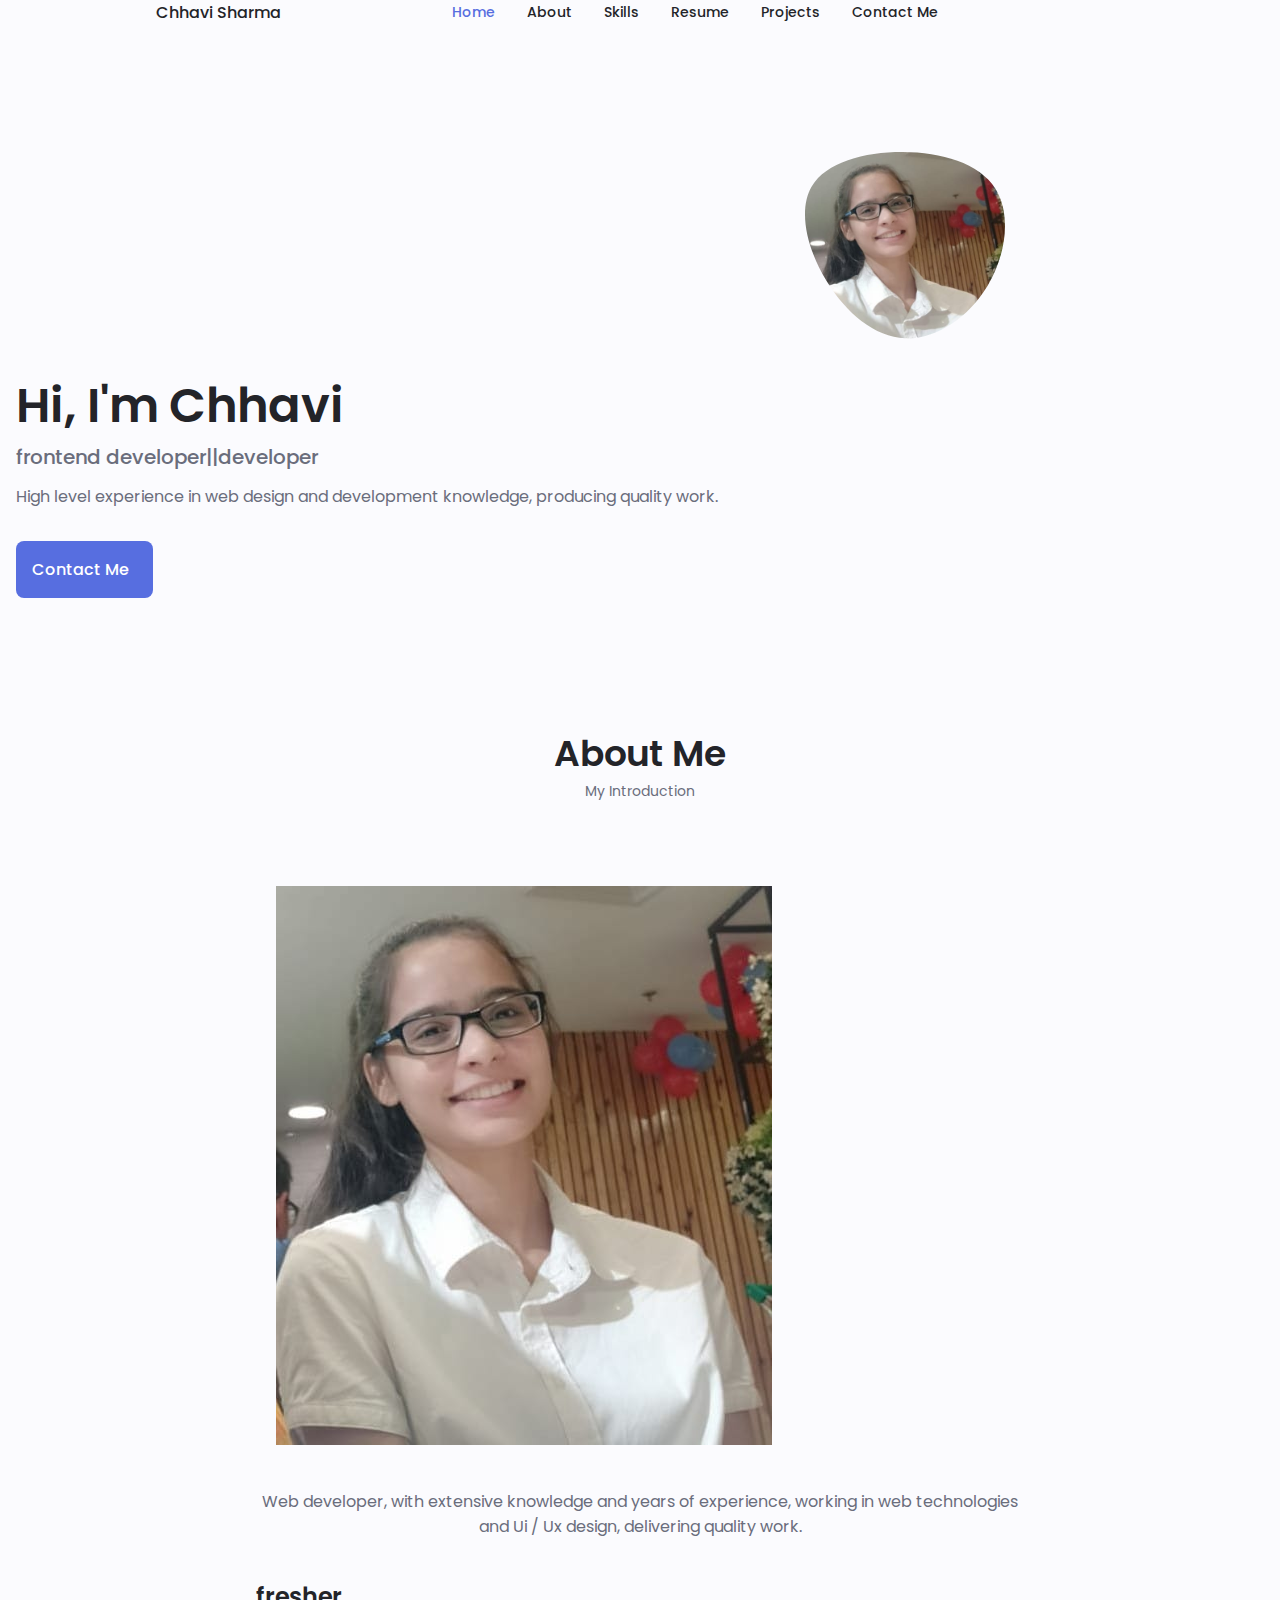
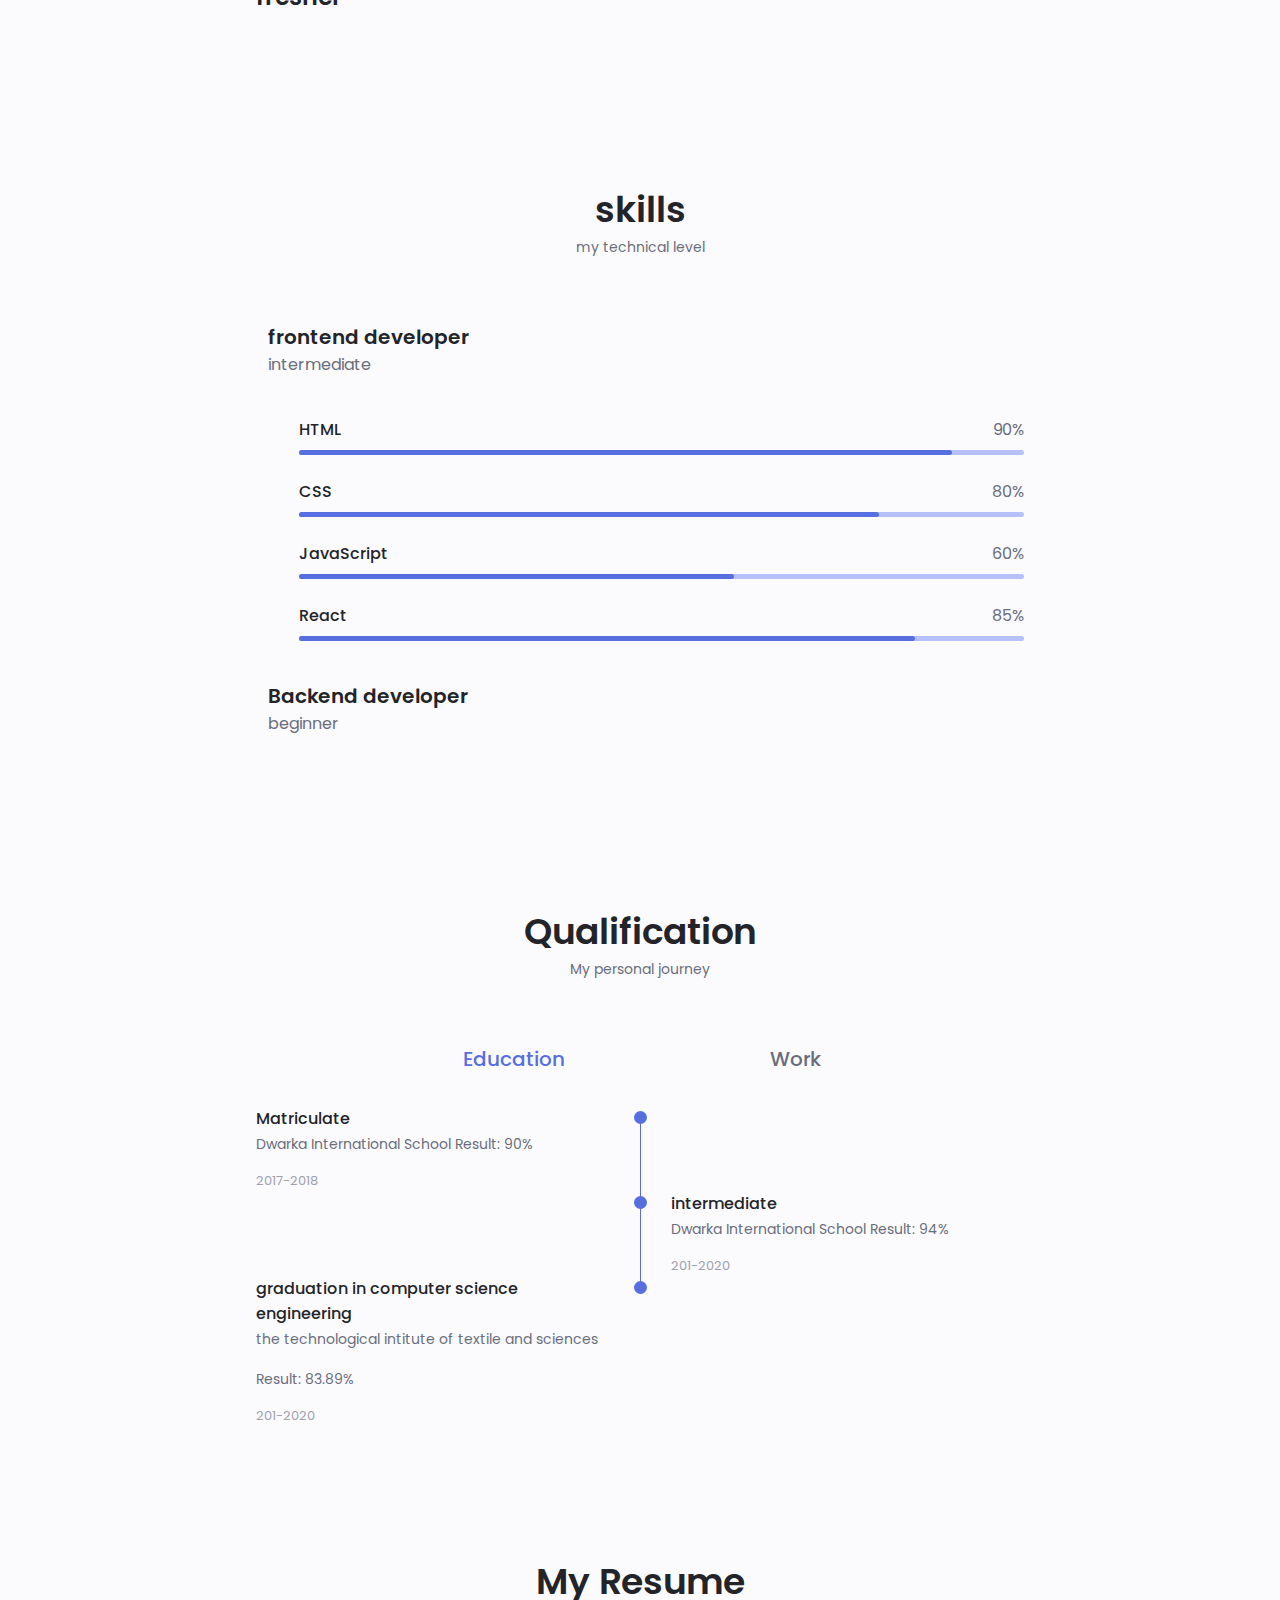
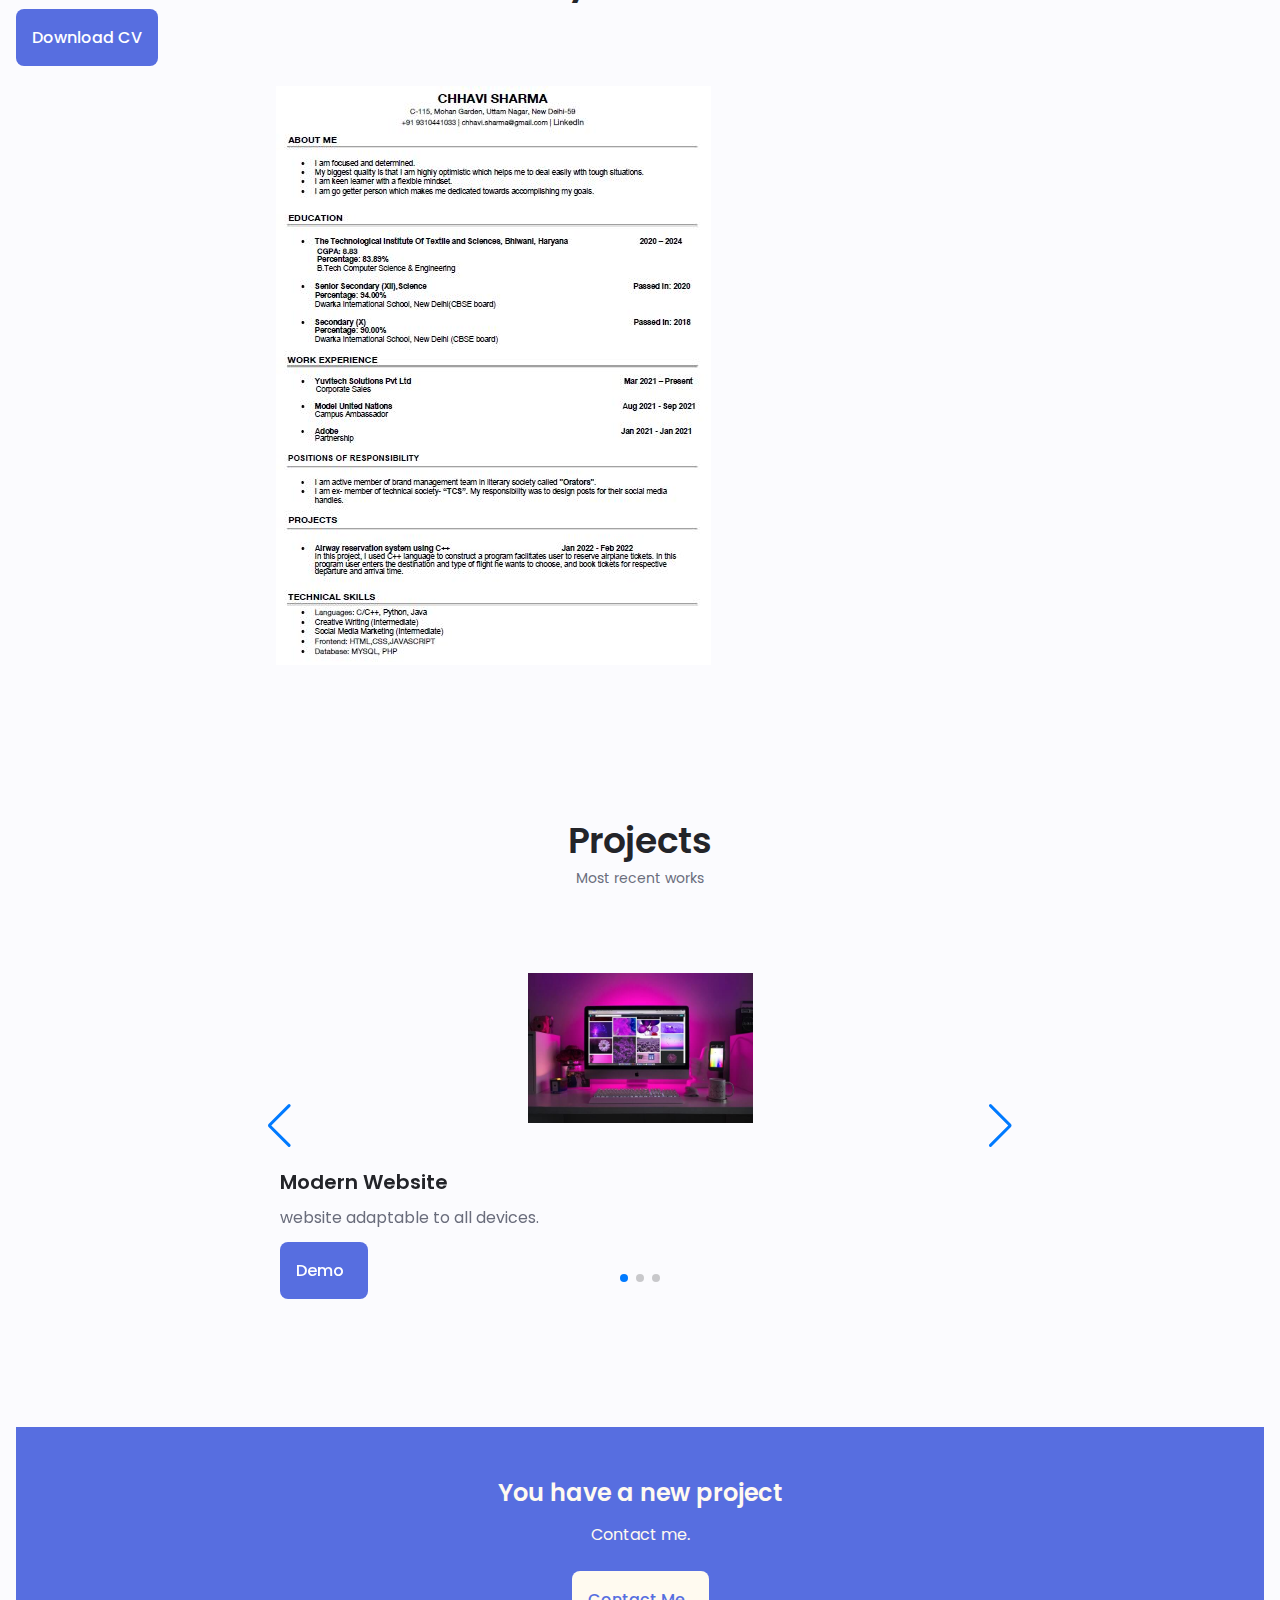
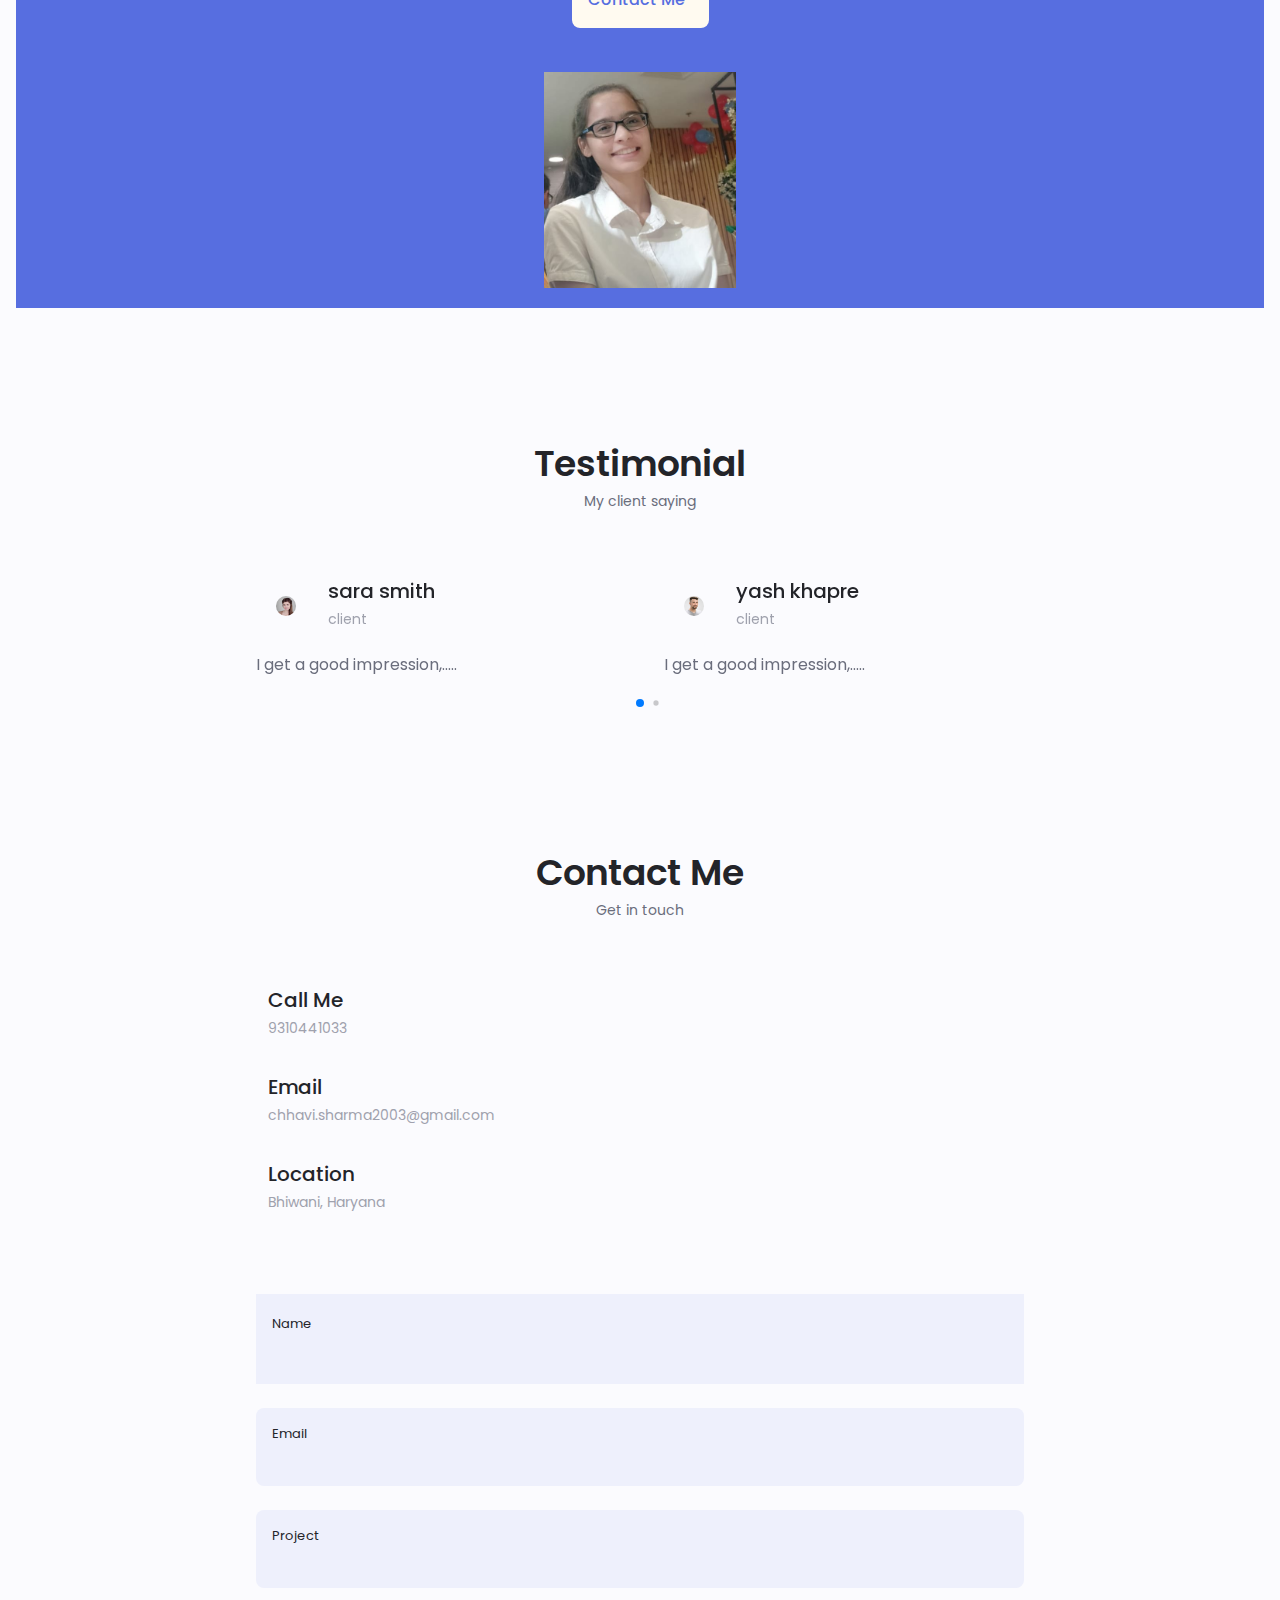
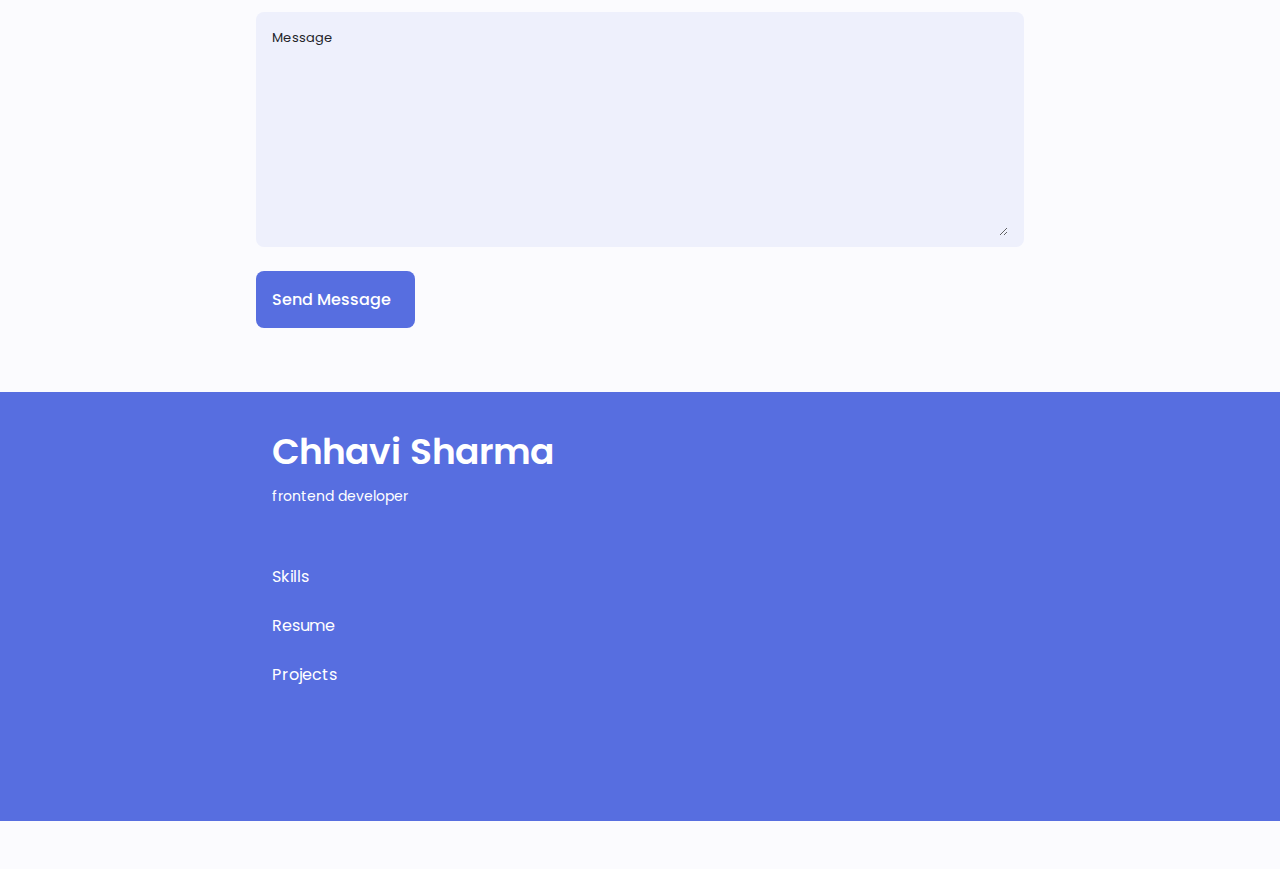
<file: index.html>
<!DOCTYPE html>
<html lang="en">
<head>
    <meta charset="UTF-8">
    <meta http-equiv="X-UA-Compatible" content="IE=edge">
    <meta name="viewport" content="width=device-width, initial-scale=1.0">
    <!--==================== UNICONS ====================-->
    <link rel="stylesheet" href="https://unicons.iconscout.com/release/v4.0.0/css/line.css">
    <!--==================== CSS ====================-->
    <link rel="stylesheet" type="text/css" href="css/index.css">
    <!--====================SWIPER CSS ====================-->
    <link rel="stylesheet" href="/css/swiper-bundle.min.css">
    <title>CHHAVI SHARMA</title>

</head>
<body>
    <!--==================== HEADER ====================-->
    <header class="header" id="header">
        <nav class="nav container">
            <a href="#" class="nav__logo"> Chhavi Sharma </a>
            <div class="nav__menu" id="nav-menu"> 
                <ul class="nav__list grid">
                    <li class="nav__item">
                        <a href="#home" class="nav__link active-link">
                            <i class="uil uil-estate nav__icon"></i> Home
                        </a>
                    </li>
                    <li class="nav__item">
                        <a href="#about" class="nav__link">
                            <i class="uil uil-user nav__icon"></i>About
                        </a>
                    </li>
                    <li class="nav__item">
                        <a href="#skills" class="nav__link">
                            <i class="uil uil-lightbulb-alt nav__icon"></i>Skills
                        </a>
                    </li>
                    <li class="nav__item">
                        <a href="#resume" class="nav__link">
                            <i class="uil uil-file nav__icon"></i>Resume
                        </a>
                    </li>
                    <li class="nav__item">
                        <a href="#projects" class="nav__link">
                            <i class="uil uil-bag-alt nav__icon"></i>Projects
                        </a>
                    </li>
                    <li class="nav__item">
                        <a href="#contact" class="nav__link">
                            <i class="uil uil-comments nav__icon"></i>Contact Me
                        </a>
                    </li>
                </ul>
                <i class="uil uil-times nav__close" id="nav-close"></i>
            </div>
            
            <div class="nav__btns">

                <!--Theme change button-->
                <i class="uil uil-moon change-theme" id="theme-button"></i>
                <div class="nav__toggle" id="nav-toggle">
                    <i class="uil uil-apps"></i>
                </div>
            </div>
        </nav>
    </header>

    <!--==================== MAIN ====================-->
    <main class="main">
        <!--==================== HOME ====================-->
        <section class="home section" id="home">
            <div class="home__container grid">
                <div class="home__content grid">
                    <div class="home__social">
                        <a href="https://www.linkedin.com/in/chhavi-sharma-a60b1b200/" target="_blank" class="home__social-icon">
                            <i class="uil uil-linkedin-alt"></i>
                        </a>
                        <a href="https://www.instagram.com/chhavi_sharma03/?hl=en" target="_blank" class="home__social-icon">
                            <i class="uil uil-instagram"></i>
                        </a>
                        <a href="https://twitter.com/i/flow/login" target="_blank" class="home__social-icon">
                            <i class="uil uil-twitter-alt"></i>
                        </a>
                        <a href="https://github.com/chhavi2003" target="_blank" class="home__social-icon">
                            <i class="uil uil-github-alt"></i>
                        </a>
                    </div>
                    <div class="home__image">
                        <svg class="home__blob" viewBox="0 0 200 187" xmlns="http://www.w3.org/2000/svg" xmlns:xlink="http://www.w3.org/1999/xlink">
                            <mask id="mask0" mask-type="alpha">
                                <path d="M190.312 36.4879C206.582 62.1187 201.309 102.826 182.328 134.186C163.346 165.547 
                                130.807 187.559 100.226 186.353C69.6454 185.297 41.0228 161.023 21.7403 129.362C2.45775 
                                97.8511 -7.48481 59.1033 6.67581 34.5279C20.9871 10.1032 59.7028 -0.149132 97.9666 
                                0.00163737C136.23 0.303176 174.193 10.857 190.312 36.4879Z"/>
                            </mask>
                            <g mask="url(#mask0)">
                                <path d="M190.312 36.4879C206.582 62.1187 201.309 102.826 182.328 134.186C163.346 
                                165.547 130.807 187.559 100.226 186.353C69.6454 185.297 41.0228 161.023 21.7403 
                                129.362C2.45775 97.8511 -7.48481 59.1033 6.67581 34.5279C20.9871 10.1032 59.7028 
                                -0.149132 97.9666 0.00163737C136.23 0.303176 174.193 10.857 190.312 36.4879Z"/>
                                <image class="home__blob-img"  xlink:href="/images/me.jpeg"/>
                            </g>
                        </svg>
                    </div>
                    <div class="home__data">
                        <h1 class="home__title">Hi, I'm Chhavi</h1>
                        <h3 class="home__subtitle">frontend developer||developer</h3>
                        <p class="home__description">High level experience in web design and development knowledge, producing quality work.</p>
                        <a href="#contact" class="button button--flex">
                            Contact Me <i class="uil uil-message button__icon"></i>
                        </a>
                    </div>
                    <div class="home__scroll">
                        <a href="#about" class="home__scroll-button button--flex">
                            <i class="uil uil-mouse-alt-2 home__scroll-mouse" ></i>
                            <span class="home__scroll-name">scroll down</span>
                            <i class="uil uil-arrow-down home__scroll-arrow"></i>
                        </a>
                    </div>
                </div>
            </div>
        </section>

        <!--==================== ABOUT ====================-->
        <section class="about section" id="about">
           <h2 class="section__title">About Me</h2>
           <span class="section__subtitle">My Introduction</span>
           
           <div class="about__container container grid">
                <img src="images/me.jpeg" alt="" class="about__src">
                <div class="about__data">
                    <p class="about__description">Web developer, with extensive knowledge and years of experience,
                         working in web technologies and Ui / Ux design, delivering quality work.</p>
                    <div class="about__info">
                        <div>
                            <span class="about__info-title">fresher</span>

                        </div>
                    </div>
                </div>
           </div>
        </section>

        <!--==================== SKILLS ====================-->
        <section class="skills section" id="skills">
            <h2 class="section__title">skills</h2>
            <span class="section__subtitle">my technical level</span>
            <div class="skill__container container grid">
                <div>
                    <!--==================== SKILLS 1 ====================-->
                    <div class="skills__content skills__open">
                        <div class="skills__header">
                            <i class="uil uil-brackets-curly skills__icon"></i>
                            <div>
                                <h1 class="skills__title">frontend developer</h1>
                                <span class="skills__substitle">intermediate</span>
                            </div>

                            <i class="uil uil-angle-down skills__arrow"></i>
                       </div>
                       <div class="skills__list grid">
                            <div class="skills__data">
                                <div class="skills__titles">
                                    <h3 class="skills__name">HTML</h3>
                                    <span class="skills__number">90%</span>
                                </div>
                                <div class="skills__bar">
                                    <span class="skills__percentage skills__html"></span>
                                </div>
                            </div>

                            <div class="skills__data">
                                <div class="skills__titles">
                                    <h3 class="skills__name">CSS</h3>
                                    <span class="skills__number">80%</span>
                                </div>
                                <div class="skills__bar">
                                    <span class="skills__percentage skills__css"></span>
                                </div>
                            </div>
                            
                            <div class="skills__data">
                                <div class="skills__titles">
                                    <h3 class="skills__name">JavaScript</h3>
                                    <span class="skills__number">60%</span>
                                </div>
                                <div class="skills__bar">
                                    <span class="skills__percentage skills__js"></span>
                                </div>
                            </div>
                            
                            <div class="skills__data">
                                <div class="skills__titles">
                                    <h3 class="skills__name">React</h3>
                                    <span class="skills__number">85%</span>
                                </div>
                                <div class="skills__bar">
                                    <span class="skills__percentage skills__react"></span>
                                </div>
                            </div>
                       </div>
                    </div>
                
                    <!--==================== SKILLS 2 ====================-->
                    <div class="skills__content skills__close">
                    <div class="skills__header">
                        <i class="uil uil-database skills__icon"></i>
                        <div>
                            <h1 class="skills__title">Backend developer</h1>
                            <span class="skills__substitle">beginner</span>
                        </div>

                        <i class="uil uil-angle-down skills__arrow"></i>
                   </div>
                   <div class="skills__list grid">
                        <div class="skills__data">
                            <div class="skills__titles">
                                <h3 class="skills__name">PHP</h3>
                                <span class="skills__number">90%</span>
                            </div>
                            <div class="skills__bar">
                                <span class="skills__percentage skills__php"></span>
                            </div>
                        </div>

                        <div class="skills__data">
                            <div class="skills__titles">
                                <h3 class="skills__name">Node JS</h3>
                                <span class="skills__number">60%</span>
                            </div>
                            <div class="skills__bar">
                                <span class="skills__percentage skills__node"></span>
                            </div>
                        </div>
                        
                        <div class="skills__data">
                            <div class="skills__titles">
                                <h3 class="skills__name">Firebase</h3>
                                <span class="skills__number">55%</span>
                            </div>
                            <div class="skills__bar">
                                <span class="skills__percentage skills__firebase"></span>
                            </div>
                        </div>
                        
                        <div class="skills__data">
                            <div class="skills__titles">
                                <h3 class="skills__name">Python</h3>
                                <span class="skills__number">85%</span>
                            </div>
                            <div class="skills__bar">
                                <span class="skills__percentage skills__python"></span>
                            </div>
                        </div>
                   </div>
                    </div>
                </div>
            </div>
            
        </section>

        <!--==================== QUALIFICATION ====================-->
        <section class="qualification section">
            <h2 class="section__title">Qualification</h2>
            <span class="section__subtitle">My personal journey</span>

            <div class="qualification__container container">
                <div class="qualification__tabs">
                    <div class="qualification__button button--flex qualification__active" data-target=#education>
                        <i class="uil uil-graduation-cap qualification__icon"></i>
                        Education
                    </div>

                    <div class="qualification__button button--flex" data-target="#work">
                        <i class="uil uil-briefcase-alt qualification__icon"></i>
                        Work
                    </div>
                </div>
                <div class="qualification__sections">
                    <!--==================== QUALIFICATION CONTENT 1====================-->
                    <div class="qualification__content qualification__active" data-content id="education">
                         <!--==================== QUALIFICATION 1====================-->
                         <div class="qualification__data">
                            <div>
                                <h3 class="qualification__title">Matriculate</h3>
                                <span class="qualification__subtitle">Dwarka International School</span>
                                <span class="qualification__subtitle">Result: 90%</span>
                                <div class="qualification__calendar">
                                    <i class="uil uil-calendar-alt"></i>
                                    2017-2018
                                </div>
                            </div>
                            <div>
                                <span class="qualification__rounder"></span>
                                <span class="qualification__line"></span>
                            </div>
                         </div>
                         <!--==================== QUALIFICATION 2====================-->
                         <div class="qualification__data">
                            <div></div>
                            <div>
                                <span class="qualification__rounder"></span>
                                <span class="qualification__line"></span>
                            </div>
                            <div>
                                <h3 class="qualification__title">intermediate</h3>
                                <span class="qualification__subtitle">Dwarka International School</span>
                                <span class="qualification__subtitle">Result: 94%</span>
                                <div class="qualification__calendar">
                                    <i class="uil uil-calendar-alt"></i>
                                    201-2020
                                </div>
                            </div>
                            
                         </div>
                         <!--==================== QUALIFICATION 3====================-->
                         <div class="qualification__data">
                            <div>
                                <h3 class="qualification__title">graduation in computer science engineering</h3>
                                <span class="qualification__subtitle">the technological intitute of textile and sciences</span>
                                <span class="qualification__subtitle">Result: 83.89%</span>
                                <div class="qualification__calendar">
                                    <i class="uil uil-calendar-alt"></i>
                                    201-2020
                                </div>
                            </div>
                            <div>
                                <span class="qualification__rounder"></span>
                                <!-- <span class="qualification__line"></span>-->
                            </div>    
                         </div>
                    </div>
                    <!--==================== QUALIFICATION CONTENT 2====================-->
                    <div class="qualification__content" data-content id="work">
                        <!--==================== QUALIFICATION 1====================-->
                        <div class="qualification__data">
                            <div></div>
                            <div>
                                <span class="qualification__rounder"></span>
                                <span class="qualification__line"></span>
                            </div>
                           <div>
                               <h3 class="qualification__title">Internship</h3>
                               <span class="qualification__subtitle">Yuvitech Solutions</span>
                               <div class="qualification__calendar">
                                   <i class="uil uil-calendar-alt"></i>
                                   2017-2018
                               </div>
                            </div>
                        </div>
                        <!--==================== QUALIFICATION 2====================-->
                        <div class="qualification__data">
                            
                           <div>
                               <h3 class="qualification__title">internship</h3>
                               <span class="qualification__subtitle">Indigo</span>
                               <div class="qualification__calendar">
                                   <i class="uil uil-calendar-alt"></i>
                                   201-2020
                               </div>
                           </div>
                           <div>
                            <span class="qualification__rounder"></span>
                            <span class="qualification__line"></span>
                        </div>
                                                      
                        </div>
                        <!--==================== QUALIFICATION 3====================-->
                        <div class="qualification__data">
                            <div></div>
                            <div>
                                <span class="qualification__rounder"></span>
                                <!-- <span class="qualification__line"></span>-->
                            </div>
                           <div>
                               <h3 class="qualification__title">Partner</h3>
                               <span class="qualification__subtitle">Adobe</span>
                               <div class="qualification__calendar">
                                   <i class="uil uil-calendar-alt"></i>
                                   201-2020
                               </div>
                           </div>
                           
                        </div>
                   </div>
                </div>                 
            </div>
        
        </section>

        <!--==================== PORTFOLIO ====================-->
        <section class="resume section" id="resume">
            <h2 class="section__title">My Resume</h2>
            <div class="resume__button">
                <a download="" href="pdf/Resume-ChhaviSharma.pdf" class="button button--flex">
                   Download CV <i class="uil uil-download-alt"></i>
                </a>
            </div> 
            <div class="about__container container grid">
                <img src="images/resume.JPG" alt="" class="resume__src">
            </div>            
        </section>

        <!--==================== PROJECTS ====================-->
        <section class="projects section" id="projects">
            <h2 class="section__title">Projects</h2>
            <span class="section__subtitle">Most recent works</span>
            <div class="projects__container container swiper mySwiper">
                <div class="swiper-wrapper">
                    <!--==================== PROJECT 1====================-->
                    <div class="projects__content grid swiper-slide">
                        <img src="images/portfolio1.jpg" alt="" class="projects__img">

                        <div class="projects__data">
                            <h3 class="projects__title">Modern Website</h3>
                            <p class="projects__description">website adaptable to all devices.</p>
                            <a href="#" class="button button--flex button--small projects__button">
                                Demo
                                <i class="uil uil-arrow-right button__icon"></i>
                            </a>
                        </div>
                    </div>

                    <!--==================== PROJECT 2====================-->
                    <div class="projects__content grid swiper-slide">
                        <img src="images/portfolio2.jpg" alt="" class="projects__img">

                        <div class="projects__data">
                            <h3 class="projects__title">Chatbot</h3>
                            <p class="projects__description">A chatbot that recognizes your utterances and gives desired results from database</p>
                            <a href="#" class="button button--flex button--small projects__button">
                                Demo
                                <i class="uil uil-arrow-right button__icon"></i>
                            </a>
                        </div>
                    </div>

                    <!--==================== PROJECT 3====================-->
                    <div class="projects__content grid swiper-slide">
                        <img src="images/portfolio3.jpg" alt="" class="projects__img">

                        <div class="projects__data">
                            <h3 class="projects__title">Airway reservation system</h3>
                            <p class="projects__description">A platform to book flight tickets.</p>
                            <a href="#" class="button button--flex button--small projects__button">
                                Demo
                                <i class="uil uil-arrow-right button__icon"></i>
                            </a>
                        </div>
                    </div>
                </div>
                <!--adding arrows-->
                <div class="swiper-button-next">
                    <i class="uil uil-angle-right-b swiper-portfolio-icon"></i>
                </div>
                <div class="swiper-button-prev">
                    <i class="uil uil-angle-left-b swiper-portfolio-icon"></i>
                </div>
                <!--adding pagination-->
                <div class="swiper-pagination"></div>
            </div>
        </section>

        <!--==================== PROJECT IN MIND ====================-->
        <section class="project section">
            <div class="project__bg">
                <div class="project__container container grid">
                    <div class="project__data">
                        <h2 class="project__title">You have a new project</h2>
                        <p class="project__description">Contact me.</p>
                        <a href="#contact" class="button button--flex button--white">
                            Contact Me
                            <i class="uil uil-message project__icon button__icon"></i>
                        </a>
                    </div>
                    <img src="/images/me.jpeg" alt="" class="project__img">
                </div>
            </div>
        </section>

        <!--==================== TESTIMONIAL ====================-->
        <section class="testimonial section">
            <h2 class="section__title">Testimonial</h2>
            <span class="section__subtitle">My client saying</span>

            <div class="testimonial__container container swiper mySwiper">
                <div class="swiper-wrapper">
                   <!--==================== TESTIMONIAL 1====================--> 
                   <div class="testimonial__content swiper-slide">
                        <div class="testimonial__data">
                            <div class="testimonial__header">
                                <img src="/images/testimonial1.jpg" alt="" class="testimonial__img">
                                <div>
                                    <h3 class="testimonial__name">sara smith</h3>
                                    <span class="testimonial__client">client</span>
                                </div>
                            </div>
                            <div>
                                <i class="uil uil-star testimonial__icon-star"></i>
                                <i class="uil uil-star testimonial__icon-star"></i>
                                <i class="uil uil-star testimonial__icon-star"></i>
                                <i class="uil uil-star testimonial__icon-star"></i>
                                <i class="uil uil-star testimonial__icon-star"></i>
                            </div>
                        </div>

                        <p class="testimonial__description">I get a good impression,.....</p>
                   </div>
                   <!--==================== TESTIMONIAL 2====================--> 
                   <div class="testimonial__content swiper-slide">
                    <div class="testimonial__data">
                        <div class="testimonial__header">
                            <img src="/images/testimonial2.jpg" alt="" class="testimonial__img">
                            <div>
                                <h3 class="testimonial__name">yash khapre</h3>
                                <span class="testimonial__client">client</span>
                            </div>
                        </div>
                        <div>
                            <i class="uil uil-star testimonial__icon-star"></i>
                            <i class="uil uil-star testimonial__icon-star"></i>
                            <i class="uil uil-star testimonial__icon-star"></i>
                            <i class="uil uil-star testimonial__icon-star"></i>
                            <i class="uil uil-star testimonial__icon-star"></i>
                        </div>
                    </div>

                    <p class="testimonial__description">I get a good impression,.....</p>
                    </div>
                </div>
                <div class="swiper-pagination swiper-pagination-testimonial"></div>
                </div>

            </div>
        </section>

        <!--==================== CONTACT ME ====================-->
        <section class="contact section" id="contact">
            <h2 class="section__title">Contact Me</h2>
            <span class="section__subtitle">Get in touch</span>

            <div class="contact__container container grid">
                <div>
                    <div class="contact__information">
                         <i class="uil uil-phone contact__icon"></i>

                         <div>
                            <h3 class="contact__title">Call Me</h3>
                            <span class="contact__subtitle">9310441033</span>
                         </div>
                    </div>
                    
                    <div class="contact__information">
                        <i class="uil uil-envelope contact__icon"></i>

                        <div>
                           <h3 class="contact__title">Email</h3>
                           <span class="contact__subtitle">chhavi.sharma2003@gmail.com</span>
                        </div>
                   </div>
                   
                    <div class="contact__information">
                        <i class="uil uil-map-marker contact__icon"></i>

                        <div>
                            <h3 class="contact__title">Location</h3>
                            <span class="contact__subtitle">Bhiwani, Haryana</span>
                        </div>
                    </div>
                 </div>
                 <form action="" class="contact__form grid">
                    <div class="contact__input grid">
                        <div class="contact__content">
                            <label for=" " class="contact__label">Name</label>
                            <input type="text" class="contact__input">
                        </div>
                    </div>
                    <div class="contact__content">
                        <label for=" " class="contact__label">Email</label>
                        <input type="email" class="contact__input">
                    </div>
                    <div class="contact__content">
                        <label for=" " class="contact__label">Project</label>
                        <input type="text" class="contact__input">
                    </div>
                    <div class="contact__content">
                        <label for=" " class="contact__label">Message</label>
                        <textarea name="" id="" cols="0" rows="7" class="contact__input"></textarea>
                    </div>
                    <div>
                        <a href="#" class="button button--flex">
                            Send Message
                            <i class="uil uil-message button__icon"></i>
                        </a>
                    </div>
                 </form>
            </div>
        </section>
    </main>

    <!--==================== FOOTER ====================-->
    <footer class="footer">
        <div class="footer__bg">
            <div class="footer__container container grid">
                <div>
                    <h1 class="footer__title">Chhavi Sharma</h1>
                    <span class="footer__subtitle">frontend developer</span>
                </div>
                <ul class="footer__links"> 
                    <li>
                        <a href="#skills" class="footer__link">Skills</a>
                    </li>
                    <li>
                        <a href="#resume" class="footer__link">Resume</a>
                    </li>
                    <li>
                        <a href="#projects" class="footer__link">Projects</a>
                    </li>
                </ul>

                <div class="footer__socials">
                    <a href="https://www.instagram.com/chhavi_sharma03/?hl=en" target="_blank" class="footer__social">
                        <i class="uil uil-instagram"></i>
                    </a>
                    <a href="https://twitter.com/i/flow/login" target="_blank" class="footer__social">
                        <i class="uil uil-twitter-alt"></i>
                    </a>
                    <a href="https://www.linkedin.com/in/chhavi-sharma-a60b1b200/" target="_blank" class="footer__social">
                        <i class="uil uil-linkedin-alt"></i>
                    </a>
                    <a href="https://github.com/chhavi2003" target="_blank" class="footer__social">
                        <i class="uil uil-github-alt"></i>
                    </a>
                </div>
            </div>
        </div>
    </footer>
    
    <!--==================== SCROLL TOP ====================-->
    <a href="" class="scrollup" id="scroll-up">
        <i class="uil uil-arrow-up scrollup__icon"></i>
    </a>

    <!--==================== SWIPER JS ====================-->
    <script src="/js/swiper-bundle.min.js"></script>

    <!--==================== MAIN JS ====================-->
    <script src="/js/main.js"></script>
</body>
</html>
</file>
<file: css/index.css>
/*==================== GOOGLE FONTS ====================*/
@import url("https://fonts.googleapis.com/css2?family=Poppins:wght@400;500;600&display=swap");

:root {
    --header-height: 3rem;

    /*========== Colors ==========*/
    /* Change favorite color */
    --hue-color: 230; /*Purple 250 - Green 142 - Blue 230 - Pink 340*/

    /* HSL color mode */
    --first-color: hsl(var(--hue-color), 69%, 61%);
    --first-color-second: hsl(var(--hue-color), 69%, 61%);
    --first-color-alt: hsl(var(--hue-color), 57%, 53%);
    --first-color-lighter: hsl(var(--hue-color), 92%, 85%);
    --title-color: hsl(var(--hue-color), 8%, 15%);
    --text-color: hsl(var(--hue-color), 8%, 45%);
    --text-color-light: hsl(var(--hue-color), 8%, 65%);
    --input-color: hsl(var(--hue-color), 70%, 96%);
    --body-color: hsl(var(--hue-color), 60%, 99%);
    --container-color: #fff;
    --scroll-bar-color: hsl(var(--hue-color), 12%, 90%);
    --scroll-thumb-color: hsl(var(--hue-color), 12%, 80%);

    /*========== Font and typography ==========*/
    --body-font: 'Poppins', sans-serif;

    /* .5rem = 8px, 1rem = 16px, 1.5rem = 24px ... */
    --big-font-size: 2rem;
    --h1-font-size: 1.5rem;
    --h2-font-size: 1.25rem;
    --h3-font-size: 1.125rem;
    --normal-font-size: .938rem;
    --small-font-size: .813rem;
    --smaller-font-size: .75rem;

    /*========== Font weight ==========*/
    --font-medium: 500;
    --font-semi-bold: 600;

    /*========== Margenes Bottom ==========*/
    /* .25rem = 4px, .5rem = 8px, .75rem = 12px ... */
    --mb-0-25: .25rem;
    --mb-0-5: .5rem;
    --mb-0-75: .75rem;
    --mb-1: 1rem;
    --mb-1-5: 1.5rem;
    --mb-2: 2rem;
    --mb-2-5: 2.5rem;
    --mb-3: 3rem;

    /*========== z index ==========*/
    --z-tooltip: 10;
    --z-fixed: 100;
    --z-modal: 1000;
}

/* Font size for large devices */
@media screen and (min-width: 968px) {
    :root {
        --big-font-size: 3rem;
        --h1-font-size: 2.25rem;
        --h2-font-size: 1.5rem;
        --h3-font-size: 1.25rem;
        --normal-font-size: 1rem;
        --small-font-size: .875rem;
        --smaller-font-size: .813rem;
    }
}

/*==================== variables dark theme ====================*/
body.dark-theme{
    /* HSL color mode */
    --first-color-second: hsl(var(--hue-color), 30%, 8%);
    --title-color: hsl(var(--hue-color), 8%, 95%);
    --text-color: hsl(var(--hue-color), 8%, 75%);
    --input-color: hsl(var(--hue-color), 29%, 16%);
    --body-color: hsl(var(--hue-color), 28%, 12%);
    --container-color: hsl(var(--hue-color), 29%, 16%);
}

/*==================== Button dark/light ====================*/
.nav__btns{
    display: flex;
    align-items: center;
}

.change-theme{
    font-size: 1.25rem;
    color: var(--title-color);
    margin-right: var(--mb-1);
    cursor: pointer;
}

.change-theme:hover{
    color: var(--first-color);
}

/*==================== BASE ====================*/
* {
    box-sizing: border-box;
    padding: 0;
    margin: 0;
  }
  
  html {
    scroll-behavior: smooth;
  }
  
  body {
    margin: 0 0 var(--header-height) 0;
    font-family: var(--body-font);
    font-size: var(--normal-font-size);
    background-color: var(--body-color);
    color: var(--text-color);
  }
  
  h1, h2, h3, h4 {
    color: var(--title-color);
    font-weight: var(--font-semi-bold);
  }
  
  ul {
    list-style: none;
  }
  
  a {
    text-decoration: none;
  }
  
  img{
    max-width: 100%;
    height: auto;
    padding: 20px;
  }
/*==================== REUSABLE CSS CLASSES ====================*/
.section {
    padding: 2rem 0 4rem;
  }
  
  .section__title {
    font-size: var(--h1-font-size);
  }
  
  .section__subtitle {
    display: block;
    font-size: var(--small-font-size);
    margin-bottom: var(--mb-3);
  }
  
  .section__title, 
  .section__subtitle {
    text-align: center;
  }
/*==================== LAYOUT ====================*/
.container {
    max-width: 768px;
    margin-left: var(--mb-1-5);
    margin-right: var(--mb-1-5);
  }
  
  .grid {
    display: grid;
    gap: 1.5rem;
  }
  
  .header {
    width: 100%;
    position: fixed;
    bottom: 0;
    left: 0;
    z-index: var(--z-fixed);
    background-color: var(--body-color);
  }

  /*==================== NAV ====================*/
.nav{
    max-width: 968px;
    height: var(--header-height);
    display:flex;
    justify-content: space-between;
    align-items: center;
  }

  /*hovering on name in nav*/
.nav__logo,
.nav__toggle{
  color: var(--title-color);
  font-weight: var(--font-medium) ;
}
.nav__logo:hover{
  color: var(--first-color);
}
 /*hovering on apps in nav*/
.nav__toggle{
    font-size: 1.1rem;
    cursor: pointer;
  }
  
  .nav__toggle:hover{
    color: var(--first-color);
  }
 /*changes the block in mobile view and laptop*/
@media screen and (max-width: 767px){
    .nav__menu{
      position: fixed;
      bottom: -100%;
      left: 0;
      width: 100%;
      background-color: var(--body-color);
      padding: 2rem 1.5rem 4rem;
      box-shadow: 0 -1px 4px rgba(0, 0, 0, .15);
      border-radius: 1.5rem 1.5rem 0 0;
      transition: .3s;
    }
  }
 /*to convert list in grid of 3*/
  .nav__list{
    grid-template-columns: repeat(3, 1fr);
    gap: 2rem;
  }

  .nav__link{
    display: flex;
    flex-direction: column;
    align-items: center ;
    font-size: var(--small-font-size);
    color: var(--title-color);
    font-weight: var(--font-medium);
  }
  
  .nav__link:hover{
    color: var(--first-color);
  }

  .nav__icon{
    font-size: 1.2rem;
  }

  .nav__close{
    position: absolute;
    right: 1.3rem;
    bottom: .5rem;
    font-size: 1.5rem;
    cursor: pointer;
    color: var(--first-color);
  }
  
  .nav__close:hover{
    color: var(--first-color-alt) ;
  }

/* show menu */
.show-menu{
    bottom: 0;
}

/* Active link */
.active-link{
    color: var(--first-color);
}

/* Change Background Header */
.scroll-header{
    box-shadow: 0 -1px 4px rgba(0, 0, 0, .15);
}

/*==================== HOME ====================*/
.home__container{
    gap: 1rem;
}

.home__content{
    grid-template-columns: 5fr 3fr;
    padding-top: 3.5rem;
    align-items: center;
}

.home__social{
    display: grid;
    grid-template-columns: max-content;
    row-gap: 1rem;
}

.home__social-icon{
    font-size: 1.25rem;
    color: var(--first-color);
}

.home__social-icon:hover{
    color: var(--first-color-alt);
}

.home__blob{
    width: 200px;
    fill: var(--first-color);
}

.home__blob-img{
    width: 200px;
}

.home__data{
   grid-column: 1/3;
}

.home__title{
   font-size: var(--big-font-size);
}

.home__subtitle{
    font-size: var(--h3-font-size);
   color: var(--text-color);
   font-weight: var(--font-medium);
   margin-bottom: var(--mb-0-75);
}

.home__description{
   margin-bottom: var(--mb-2);
}

.home__scroll{
    display:none   
}

.home__scroll-button{
    color: var(--first-color);
    transition: .3s;
}

.home__scroll-button:hover{
    transform: translateY(0.25rem);
}

.home__scroll-mouse{
    font-size: 2rem;
}

.home__scroll-name{
    font-size: var(--small-font-size);
    color: var(--title-color);
    font-weight: var(--font-medium);
    margin-right: var(--mb-0-25);
}

.home__scroll-arrow{
    font-size: 1.25rem;
}

/*==================== BUTTONS ====================*/
/*contact me button turns purple*/
.button{
    display: inline-block;
    background-color: var(--first-color);
    color: #fff;
    padding: 1rem;
    border-radius: .5rem;
    font-weight: var(--font-medium);
}

.button:hover{
    background-color: var(--first-color-alt);
}

.button__icon{
    font-size: 1.25rem;
    margin-left: var(--mb-0-5);
    transition: .3s;
}

.button--white{
    background-color: floralwhite;
    color: var(--first-color);
}

.button--white:hover{
    background-color: #fff;
}
.button--flex{
    display: inline-flex;
    align-items: center;
}




/*==================== ABOUT ====================*/
.about__img{
    width: 200px;
    border-radius: .5rem;
    justify-self: center;
    align-self: center;
}

.about__description{
    text-align: center;
    margin-bottom: var(--mb-2-5);

}

.about__info{
    display: flex;
    justify-content: space-between;
    margin-bottom: var(--mb-2-5);
}
.about__info-title{
    font-size: var(--h2-font-size);
    font-weight: var(--font-semi-bold);
    color: var(--title-color);

}
.about__info-name{
    font-size: var(--smaller-font-size);
}

.about__info-title,
.about__info-name
{display: block;
    text-align: center;

}

.about__buttons{
    display: flex;
    justify-content: center;
}

/*==================== SKILLS ====================*/
.skills__container{
    row-gap: 0;

}

.skills__header{
    display: flex;
    align-items: center;
    margin-bottom: var(--mb-2-5);
    cursor: pointer;
}

.skills__icon, 
.skills__arrow{
    font-size: 2rem;
    color: var(--first-color);

}

.skills__icon{
    margin-right: var(--mb-0-75);
}

.skills__title{
    font-size: var(--h3-font-size);
}

.skills__subtitle{
    font-size: var(--small-font-size);
    color: var(--text-color-light);
}

.skills__arrow{
    margin-left: auto;
    transition: .4s;
}

.skills__list{
    row-gap: 1.5rem;
    padding-left: 2.7rem;
}

.skills__titles{
    display: flex;
    justify-content: space-between;
    margin-bottom: var(--mb-0-5);
}

.skills__name{
    font-size: var(--normal-font-size);
    font-weight: var(--font-medium);

}

.skills__bar,
.skills__percentage{
    height: 5px;
    border-radius: .25rem;
}

.skills__bar{
    background-color: var(--first-color-lighter);
}

.skills__percentage{
    display: block;
    background-color: var(--first-color);
}

.skills__html{
    width: 90%;
}
.skills__css{
    width: 80%;
}
.skills__js{
    width: 60%;
}
.skills__react{
    width: 85%;
}

.skills__php{
    width: 90%;
}
.skills__node{
    width: 60%;
}
.skills__firebase{
    width: 55%;
}
.skills__python{
    width: 85%;
}

.skills__close .skills__list{
    height: 0;
    overflow: hidden;
}

.skills__open .skills__list{
    height: max-content;
    margin-bottom: var(--mb-2-5);
}

.skills__open .skills__arrow{
    transform: rotate(-180deg);
}
/*==================== QUALIFICATION ====================*/
.qualification__tabs{
    display: flex;
    justify-content: space-evenly;
    margin-bottom: var(--mb-2);
}

.qualification__button{
    font-size: var(--h3-font-size);
    font-weight: var(--font-medium);
    cursor: pointer;
}
.qualification__button:hover{
    color: var(--first-color);
}

.qualification__icon{
    font-size: 1.8rem;
    margin-right: var(--mb-0-25);
}

.qualification__data{
    display: grid;
    grid-template-columns: 1fr max-content 1fr;
    column-gap: 1.5rem;
}

.qualification__title{
    font-size: var(--normal-font-size);
    font-weight: var(--font-medium);
}

.qualification__subtitle{
    display: inline-block;
    font-size: var(--small-font-size);
    margin-bottom: var(--mb-1);
}

.qualification__calendar{
    font-size: var(--smaller-font-size);
    color: var(--text-color-light);
}

.qualification__rounder{
    display: inline-block;
    width: 13px;
    height: 13px;
    background-color: var(--first-color);
    border-radius: 50%;
}

.qualification__line{
  display: block;
  width: 1px;
  height: 100%;
  background-color: var(--first-color);
  transform: translate(6px, -7px);
}

.qualification [data-content]{
    display: none;
}
.qualification__active[data-content]{
    display: block;
}

.qualification__button.qualification__active{
    color: var(--first-color);
}
/*==================== PORTFOLIO ====================*/
.resume__buttons{
    display: flex;
    justify-content: center;
}
.resume__img{
    width: 200px;
    margin: auto;
    border-radius: 2rem;
    justify-self: center;
    align-self: center;
}
/* Active Modal */


/*==================== PROJECTS ====================*/
.projects__container{
    overflow: initial;
}

.projects__content{
    padding: 0 1.5rem;
}

.projects__img{
    width: 265px;
    border-radius: .5rem;
    justify-self: center;
}

.projects__title{
    font-size: var(--h3-font-size);
    margin-bottom: var(--mb-0-5);
}

.projects__description{
    margin-bottom: var(--mb-0-75);
}

.projects__button:hover .button__icon{
    transform: translateX(.25rem);
}

.swiper-button-prev::after,
.swiper-button-next::after{
    content: '';
}

.swiper-projects-icon{
    font-size: 2rem;
    color: var(--first-color); 
}

.swiper-button-prev{
    left: -5rem;
}

.swiper-button-next{
    right: -.5rem;
}

.swiper-container-horizontal > .swiper-pagination-bullets{
    bottom: -2.5rem;
}

.swiper-pagination-bullet-active{
    background-color: var(--first-color);
}

.swiper-button-prev,
.swiper-button-next,
.swiper-pagination-bullet{
    outline: none;
}
/*==================== PROJECT IN MIND ====================*/
.project{
    text-align: center;
}

.project__bg{
    background-color: var(--first-color-second);
    padding-top: 3rem;
}

.project__title{
    font-size: var(--h2-font-size);
    margin-bottom: var(--mb-0-75);
}

.project__description{
    margin-bottom:var(--mb-1-5);
}

.project__title,
.project__description{
    color: floralwhite;
}

.project__img{
    width: 232px;
    justify-self: center;
}


/*==================== TESTIMONIAL ====================*/
.testimonial__data,
.testimonial__header{
    display: flex;
}

.testimonial__data{
    justify-content: space-between;
    margin-bottom: var(--mb-1);
}

.testimonial__img{
    width: 60px;
    height: 60px;
    border-radius: 50%;
    margin-right: var(--mb-0-75);
}

.testimonial__name{
    font-size: var(--h3-font-size);
    font-weight: var(--font-medium);
}

.testimonial__client{
    font-size: var(--small-font-size);
    color: var(--text-color-light);
}

.testimonial__description{
    margin-bottom: var(--mb-2-5);
}

.testimonial__icon-star{
    color: var(--first-color);
}

.swiper-container .swiper-pagination-testimonial{
    bottom: 0;
}
/*==================== CONTACT ME ====================*/
.contact__container{
    row-gap: 3rem;
}

.contact__information{
    display: flex;
    margin-bottom: var(--mb-2);
}

.contact__icon{
    font-size: 2rem;
    color: var(--first-color);
    margin-right: var(--mb-0-75);
}

.contact__title{
    font-size: var(--h3-font-size);
    font-weight: var(--font-medium);
}

.contact__subtitle{
    font-size: var(--small-font-size);
    color: var(--text-color-light);
}

.contact__content{
    background-color: var(--input-color);
    border-radius: .5rem;
    padding: .75rem 1rem .25rem;
}
.contact__label{
    font-size: var(--smaller-font-size);
    color: var(--title-color);
}
.contact__input{
    width: 100%;
    background-color: var(--input-color);
    color: var(--text-color);
    font-family: var(--body-font);
    font-size: var(--normal-font-size);
    border: none;
    outline: none;
    padding: .25rem .5rem .5rem 0;
}
/*==================== FOOTER ====================*/
.footer{
    padding-top: 2rem;
}

.footer__container{
    row-gap: 3.5rem;
}

.footer__bg{
    background-color: var(--first-color-second);
    padding: 2rem 0 3rem;
}

.footer__title{
    font-size: var(--h1-font-size);
    margin-bottom: var(--mb-0-25);
}

.footer__subtitle{
    font-size: var(--small-font-size);
}

.footer__links{
    display: flex;
    flex-direction: column;
    row-gap: 1.5rem;
}

.footer__links:hover{
    color: var(--first-color-lighter);
}

.footer__social{
    font-size: 1.25rem;
    margin-right: var(--mb-1-5);
}

.footer__social:hover{
    color: var(--first-color-lighter);
}

.footer__copy{
    text-align: center;
    color: var(--text-color-light);
    margin-top: var(--mb-3);
}

.footer__title,
.footer__subtitle,
.footer__link,
.footer__social{
    color: #fff;
}
/*========== SCROLL UP ==========*/
.scrollup{
    position: fixed;
    right: 1rem;
    bottom: -20%;
    background-color: var(--first-color);
    opacity: .8;
    padding: 0 .3rem;
    border-radius: .4rem;
    z-index: var(--z-tooltip);
    transition: .4s;
}

.scrollup:hover{
    background-color: var(--first-color-alt);
}

.scrollup__icon{
    font-size: 1.5rem;
    color: #fff;
}

/* Show scroll */
.show-scroll{
    bottom: 5rem;
}



/*==================== MEDIA QUERIES ====================*/
/* For small devices */
@media screen and (max-width: 350px) {
    .container{
        margin-left: var(--mb-1);
        margin-right: var(--mb-1);
    }  
    .nav__menu{
        padding: 2rem .25rem 4rem;
    }  
    .nav__list{
        column-gap: 0;
    }

    .home__content{
        grid-template-columns: .25fr 3fr;
    }

    .home__blob{
        width: 180px;
    }

    .skills__title{
        font-size: var(--normal-font-size);
    }

    .qualification__data{
        gap: .5rem;
    }

    .project__img{
        width: 200px;
    }

    .testimonial__data,
    .testimonial__header{
        flex-direction: column;
        align-items: center;
    }

    .testimonial__img{
        margin-right: 0;
        margin-bottom: var(--mb-0-25);
    }

    .testimonial__data,
    .testimonial__description{
        text-align: center;
    }
}


/* For medium devices */
@media screen and (max-width: 568px) {
    .home__content{
        grid-template-columns: max-content 1fr 1fr;
    }

     .home__data{
        grid-column: initial;
    }

    .home__img{
        order: 1;
        justify-self: center;
    }

    .about__container,
    .skills__container,
    .project__content,
    .projects__container,
    .contact__container,
    .footer__container{
        grid-template-columns: repeat(2, 1fr);
    }

    .qualification__sections{
        display: grid;
        grid-template-columns: .6fr;
        justify-content: center;
    }
}  
@media screen and (min-width: 768px){
    .container{
        margin-left: auto;
        margin-right: auto;
    }

    .body{
        margin: 0;
    }

    .section{
        padding: 6rem 0 2rem;
    }

    .section__subtitle{
        margin-bottom: 4rem;

    }

    .header{
        top: 0;
        bottom: initial;
    }

    .header,
    .main,
    .footer__container{
        padding: 0 1rem;
    }

    .nav{
        height: calc(var(--header-height)+1.5rem);
        column-gap: 1rem;
    }

    .nav__icon,
    .nav__close,
    .nav__toggle{
        display: none;
    }

    .nav__list{
        display: flex;
        column-gap: 2rem;

    }
}

/* For large devices */
</file>
